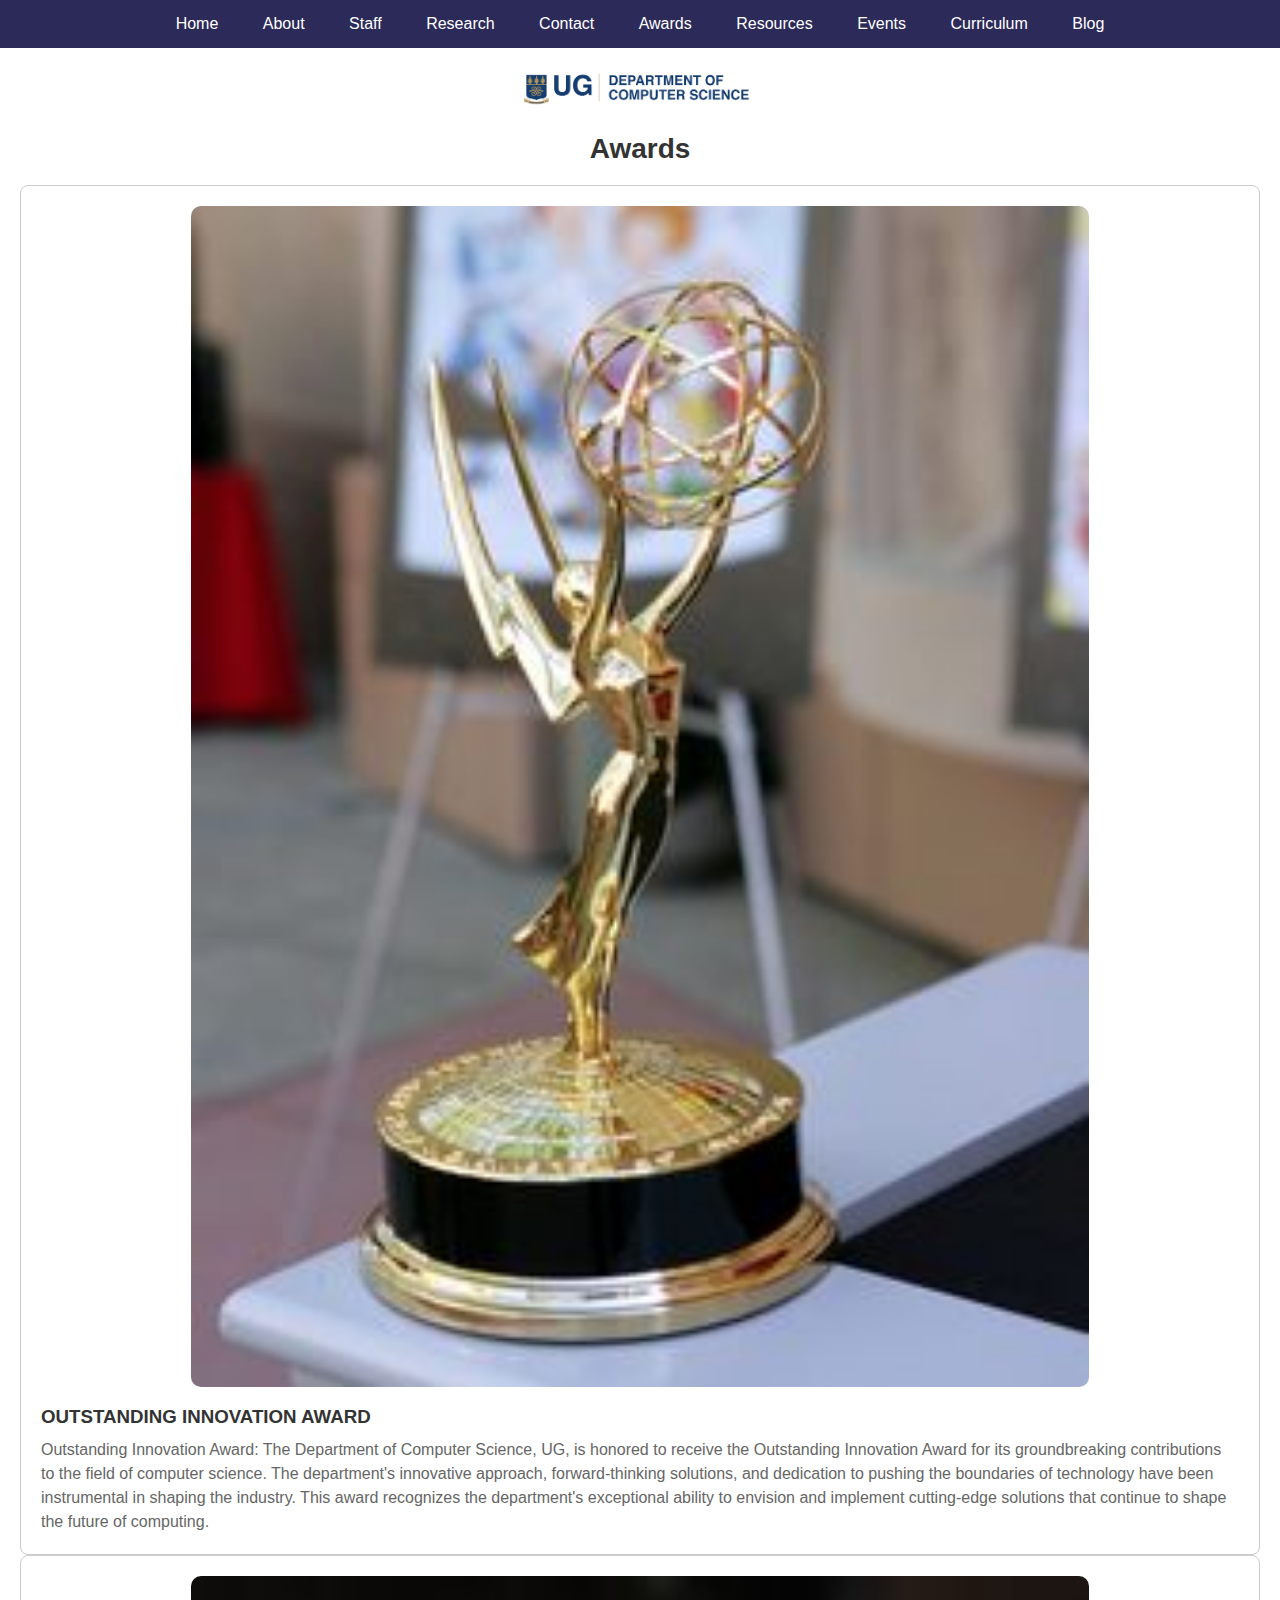
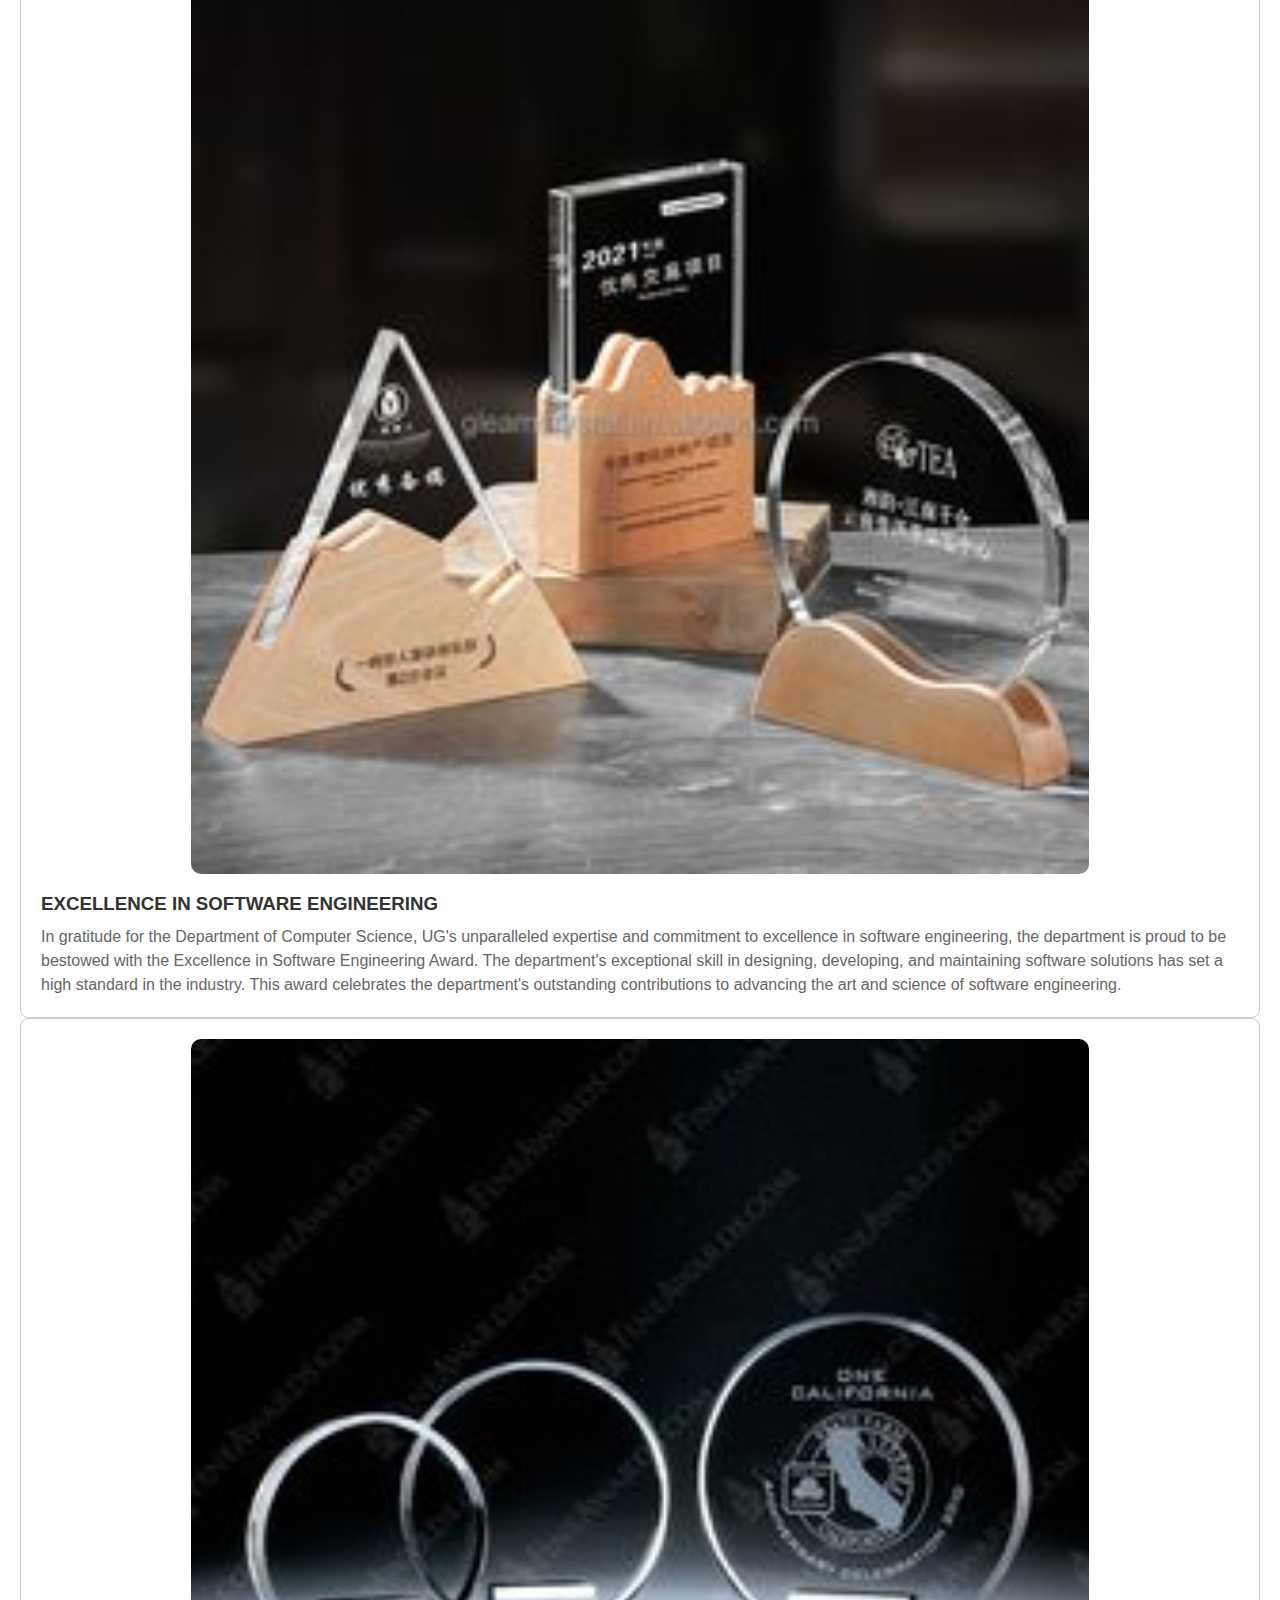
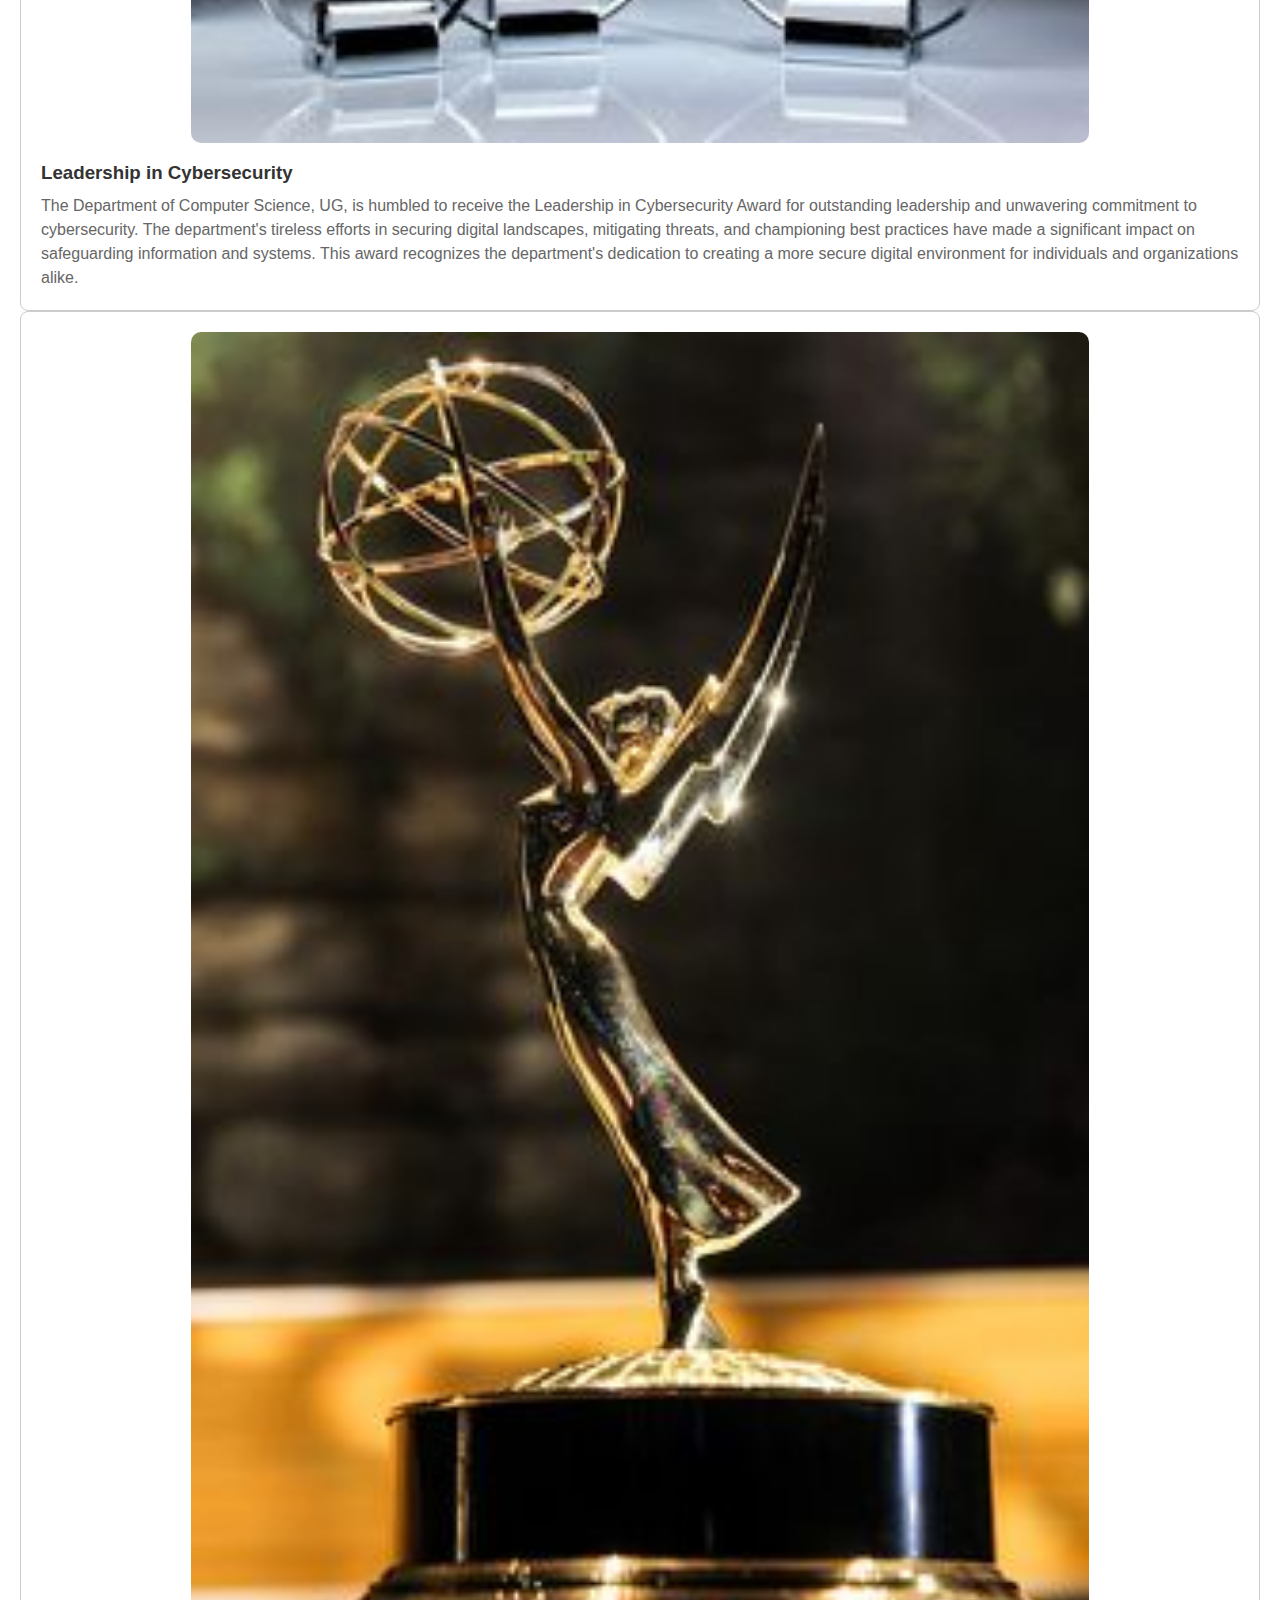
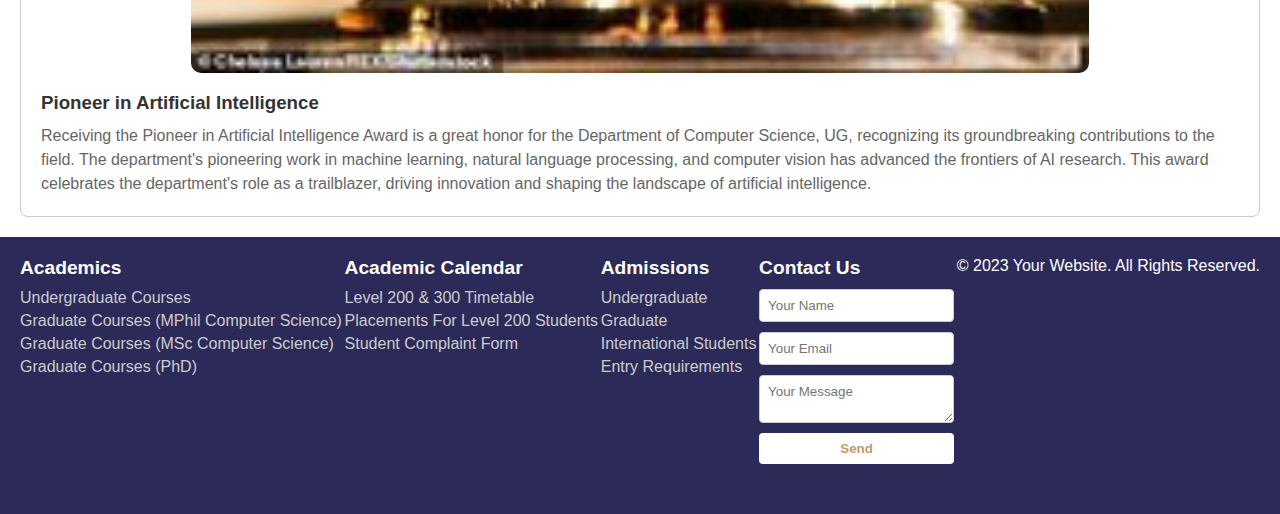
<file: awards.html>
<!DOCTYPE html>
<html>
<head>
    <meta charset="UTF-8">
    <title>Computer Science Department, UG</title>
    <link rel="stylesheet" href="styles.css">
    <link rel="stylesheet" href="award.css">
</head>
<body>
    
        
    <header>
         
    </div>
        <nav>
            <ul>
                <li><a href="index.html" class="active">Home</a></li>
                <li><a href="about.html">About</a></li>
                <li><a href="staff.html">Staff</a></li>
               
                <li><a href="research.html">Research</a></li>
                <li><a href="contact.html">Contact</a></li>
                <li><a href="awards.html">Awards</a></li>
                <li><a href="resources.html">Resources</a></li>
                <li><a href="events.html">Events</a></li>
				<li><a href="curriculum.html">Curriculum</a></li>
                <li><a href="blog.html">Blog</a></li>
             
            </ul>
        </nav>
   
    
    <div class="logo-container">
        <img src="images/logo.jpg.png" alt="Your Logo">
    </div>
    

<section id="awards">
  <h2>Awards</h2>
  <div class="award-card">
    <img src="images/award5.jpg" alt="Award 1">
    <div class="award-details">
      <h3>OUTSTANDING INNOVATION AWARD</h3>
      <p>Outstanding Innovation Award:
The Department of Computer Science, UG, is honored to receive the Outstanding Innovation Award for its groundbreaking contributions to the field of computer science. The department's innovative approach, forward-thinking solutions, and dedication to pushing the boundaries of technology have been instrumental in shaping the industry. This award recognizes the department's exceptional ability to envision and implement cutting-edge solutions that continue to shape the future of computing.</p>
     
    </div>
  </div>

  <div class="award-card">
    <img src="images/award2.jpg" alt="Award 2">
    <div class="award-details">
      <h3>EXCELLENCE IN SOFTWARE ENGINEERING</h3>
      <p>In gratitude for the Department of Computer Science, UG's unparalleled expertise and commitment to excellence in software engineering, the department is proud to be bestowed with the Excellence in Software Engineering Award. The department's exceptional skill in designing, developing, and maintaining software solutions has set a high standard in the industry. This award celebrates the department's outstanding contributions to advancing the art and science of software engineering.</p>
     
    </div>
  </div>

  <div class="award-card">
    <img src="images/award3.jpg" alt="Award 3">
    <div class="award-details">
      <h3>Leadership in Cybersecurity</h3>
      <p>The Department of Computer Science, UG, is humbled to receive the Leadership in Cybersecurity Award for outstanding leadership and unwavering commitment to cybersecurity. The department's tireless efforts in securing digital landscapes, mitigating threats, and championing best practices have made a significant impact on safeguarding information and systems. This award recognizes the department's dedication to creating a more secure digital environment for individuals and organizations alike.</p>
      
    </div>
  </div>

  <div class="award-card">
    <img src="images/award4.jpg" alt="Award 4">
    <div class="award-details">
      <h3>Pioneer in Artificial Intelligence</h3>
      <p>Receiving the Pioneer in Artificial Intelligence Award is a great honor for the Department of Computer Science, UG, recognizing its groundbreaking contributions to the field. The department's pioneering work in machine learning, natural language processing, and computer vision has advanced the frontiers of AI research. This award celebrates the department's role as a trailblazer, driving innovation and shaping the landscape of artificial intelligence.</p>
    </div>
  </div>
</section>

<footer>
  <div class="footer-section">
      <h3>Academics</h3>
      <ul>
          <li><a href="#">Undergraduate Courses</a></li>
          <li><a href="#">Graduate Courses (MPhil Computer Science)</a></li>
          <li><a href="#">Graduate Courses (MSc Computer Science)</a></li>
          <li><a href="#">Graduate Courses (PhD)</a></li>
      </ul>
  </div>

  <div class="footer-section">
      <h3>Academic Calendar</h3>
      <ul>
          <li><a href="#">Level 200 & 300 Timetable</a></li>
          <li><a href="#">Placements For Level 200 Students</a></li>
          <li><a href="#">Student Complaint Form</a></li>
      </ul>
  </div>

  <div class="footer-section">
      <h3>Admissions</h3>
      <ul>
          <li><a href="#">Undergraduate</a></li>
          <li><a href="#">Graduate</a></li>
          <li><a href="#">International Students</a></li>
          <li><a href="#">Entry Requirements</a></li>
      </ul>
  </div>

  <div class="footer-section">
    <h3>Contact Us</h3>
    <form class="contact-form">
        <input type="text" placeholder="Your Name">
        <input type="email" placeholder="Your Email">
        <textarea placeholder="Your Message"></textarea>
        <button type="submit">Send</button>
    </form>
</div>

  <p>&copy; 2023 Your Website. All Rights Reserved.</p>
</footer>
</body>
</html>
</file>
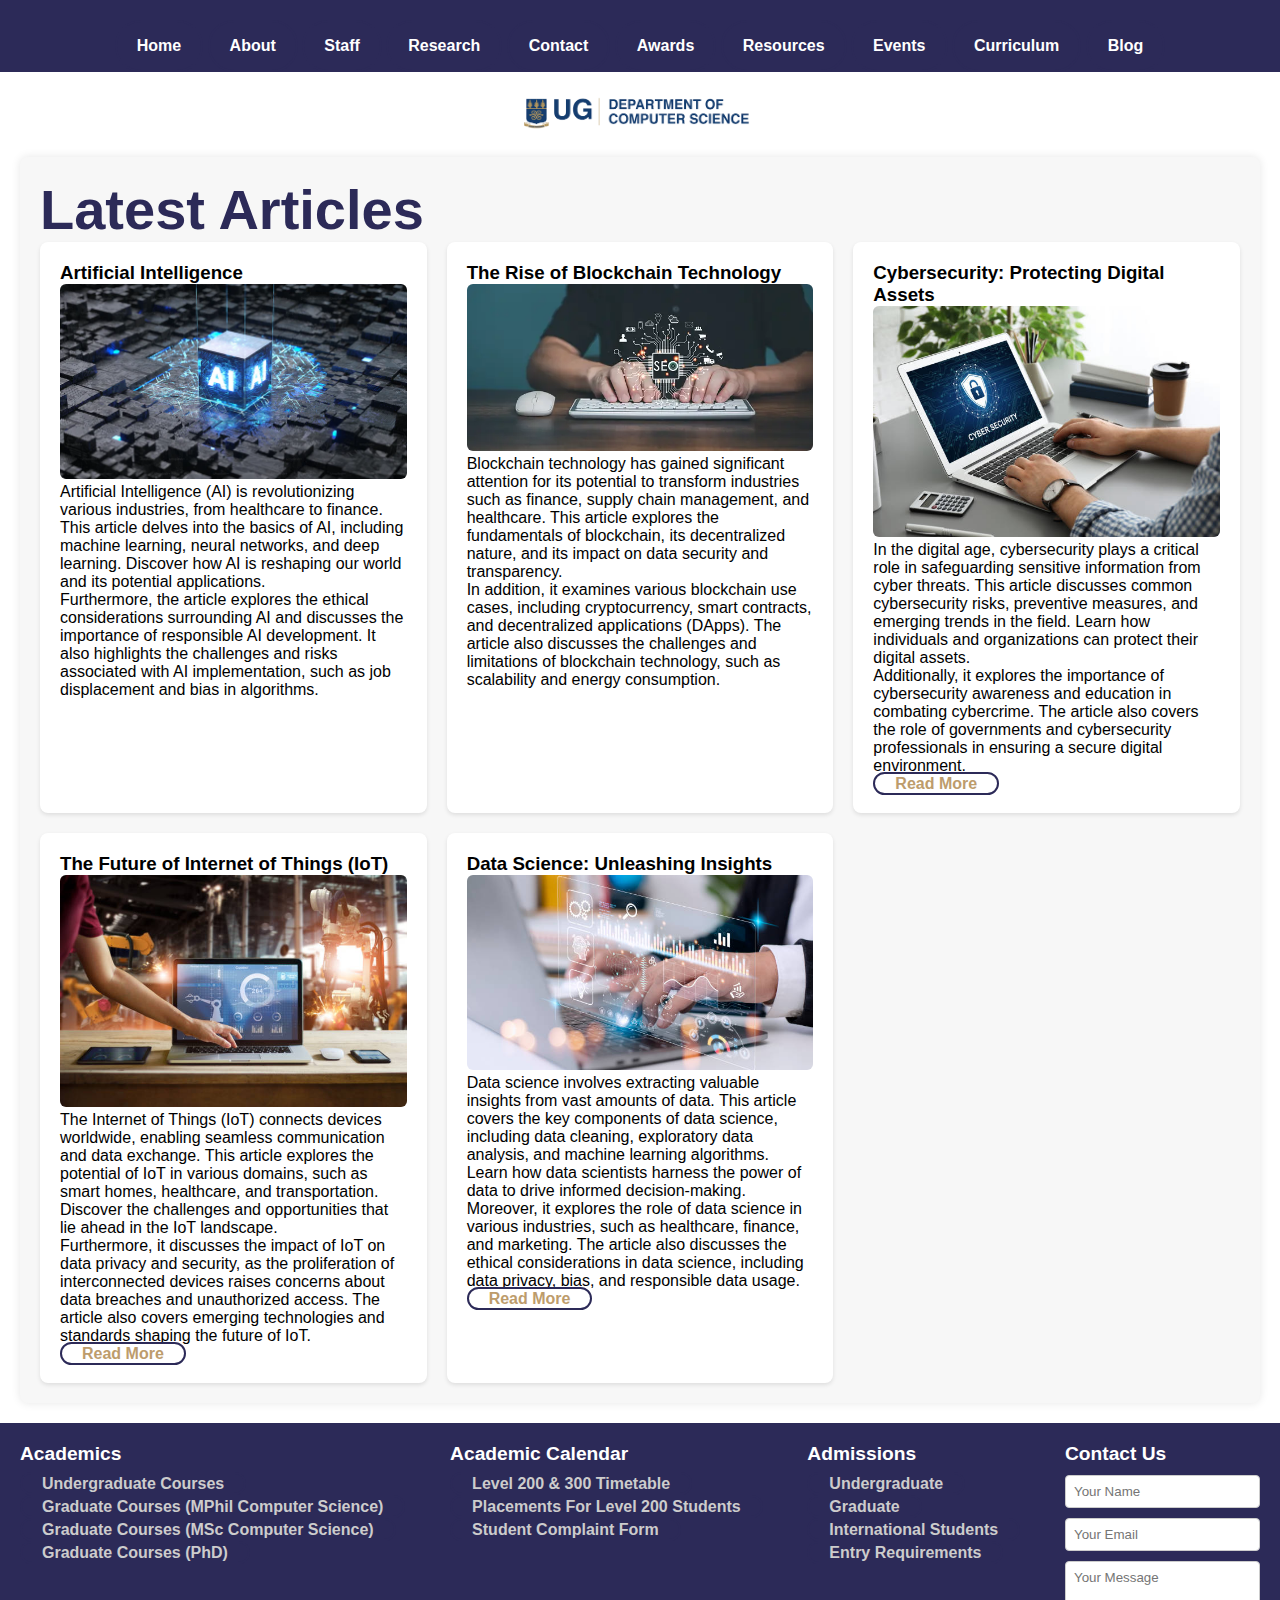
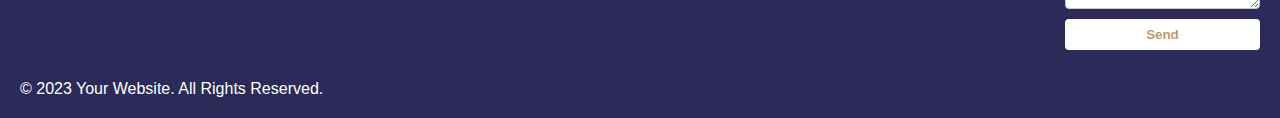
<file: blog.html>
<!DOCTYPE html>
<html>
<head>
    <meta charset="UTF-8">
    <title>Computer Science Department, UG</title>
    <link rel="stylesheet" href="styles.css">
    <link rel="stylesheet" href="blog.css">
</head>
<body>
    
        
    <header>
         
    </div>
        <nav>
            <ul>
                <li><a href="index.html" class="active">Home</a></li>
                <li><a href="about.html">About</a></li>
                <li><a href="staff.html">Staff</a></li>
               
                <li><a href="research.html">Research</a></li>
                <li><a href="contact.html">Contact</a></li>
                <li><a href="awards.html">Awards</a></li>
                <li><a href="resources.html">Resources</a></li>
                <li><a href="events.html">Events</a></li>
				<li><a href="curriculum.html">Curriculum</a></li>
                <li><a href="blog.html">Blog</a></li>
           
            </ul>
        </nav>
   
    
    <div class="logo-container">
        <img src="images/logo.jpg.png" alt="Your Logo">
    </div>
    

  <main>
    <section class="blog-section">
      <h2>Latest Articles</h2>
      <div class="blog-list">
        <article class="blog-post">
          <h3>Artificial Intelligence</h3>
          <img src="images/ai.jpg" alt="Artificial Intelligence" class="blog-image float-left">
          <p>Artificial Intelligence (AI) is revolutionizing various industries, from healthcare to finance. This article delves into the basics of AI, including machine learning, neural networks, and deep learning. Discover how AI is reshaping our world and its potential applications.</p>
          <p>Furthermore, the article explores the ethical considerations surrounding AI and discusses the importance of responsible AI development. It also highlights the challenges and risks associated with AI implementation, such as job displacement and bias in algorithms.</p>
         
        </article>
        <article class="blog-post">
          <h3>The Rise of Blockchain Technology</h3>
          <img src="images/block.jpg" alt="Blockchain Technology" class="blog-image float-right">
          <p>Blockchain technology has gained significant attention for its potential to transform industries such as finance, supply chain management, and healthcare. This article explores the fundamentals of blockchain, its decentralized nature, and its impact on data security and transparency.</p>
          <p>In addition, it examines various blockchain use cases, including cryptocurrency, smart contracts, and decentralized applications (DApps). The article also discusses the challenges and limitations of blockchain technology, such as scalability and energy consumption.</p>
        
        </article>
        <article class="blog-post">
          <h3>Cybersecurity: Protecting Digital Assets</h3>
          <img src="images/cyber.jpg" alt="Cybersecurity" class="blog-image float-left">
          <p>In the digital age, cybersecurity plays a critical role in safeguarding sensitive information from cyber threats. This article discusses common cybersecurity risks, preventive measures, and emerging trends in the field. Learn how individuals and organizations can protect their digital assets.</p>
          <p>Additionally, it explores the importance of cybersecurity awareness and education in combating cybercrime. The article also covers the role of governments and cybersecurity professionals in ensuring a secure digital environment.</p>
          <a href="article3.html" class="read-more">Read More</a>
        </article>
        <article class="blog-post">
          <h3>The Future of Internet of Things (IoT)</h3>
          <img src="images/iot.jpg" alt="Internet of Things" class="blog-image float-right">
          <p>The Internet of Things (IoT) connects devices worldwide, enabling seamless communication and data exchange. This article explores the potential of IoT in various domains, such as smart homes, healthcare, and transportation. Discover the challenges and opportunities that lie ahead in the IoT landscape.</p>
          <p>Furthermore, it discusses the impact of IoT on data privacy and security, as the proliferation of interconnected devices raises concerns about data breaches and unauthorized access. The article also covers emerging technologies and standards shaping the future of IoT.</p>
          <a href="article4.html" class="read-more">Read More</a>
        </article>
        <article class="blog-post">
          <h3>Data Science: Unleashing Insights</h3>
          <img src="images/data.jpg" alt="Data Science" class="blog-image float-left">
          <p>Data science involves extracting valuable insights from vast amounts of data. This article covers the key components of data science, including data cleaning, exploratory data analysis, and machine learning algorithms. Learn how data scientists harness the power of data to drive informed decision-making.</p>
          <p>Moreover, it explores the role of data science in various industries, such as healthcare, finance, and marketing. The article also discusses the ethical considerations in data science, including data privacy, bias, and responsible data usage.</p>
          <a href="article5.html" class="read-more">Read More</a>
        </article>
        <!-- Add more articles as needed -->
      </div>
    </section>
  </main>

  <footer>
    <div class="footer-section">
        <h3>Academics</h3>
        <ul>
            <li><a href="#">Undergraduate Courses</a></li>
            <li><a href="#">Graduate Courses (MPhil Computer Science)</a></li>
            <li><a href="#">Graduate Courses (MSc Computer Science)</a></li>
            <li><a href="#">Graduate Courses (PhD)</a></li>
        </ul>
    </div>
  
    <div class="footer-section">
        <h3>Academic Calendar</h3>
        <ul>
            <li><a href="#">Level 200 & 300 Timetable</a></li>
            <li><a href="#">Placements For Level 200 Students</a></li>
            <li><a href="#">Student Complaint Form</a></li>
        </ul>
    </div>
  
    <div class="footer-section">
        <h3>Admissions</h3>
        <ul>
            <li><a href="#">Undergraduate</a></li>
            <li><a href="#">Graduate</a></li>
            <li><a href="#">International Students</a></li>
            <li><a href="#">Entry Requirements</a></li>
        </ul>
    </div>
  
    <div class="footer-section">
      <h3>Contact Us</h3>
      <form class="contact-form">
          <input type="text" placeholder="Your Name">
          <input type="email" placeholder="Your Email">
          <textarea placeholder="Your Message"></textarea>
          <button type="submit">Send</button>
      </form>
  </div>
  
    <p>&copy; 2023 Your Website. All Rights Reserved.</p>
  </footer>
</body>
</html>
</file>
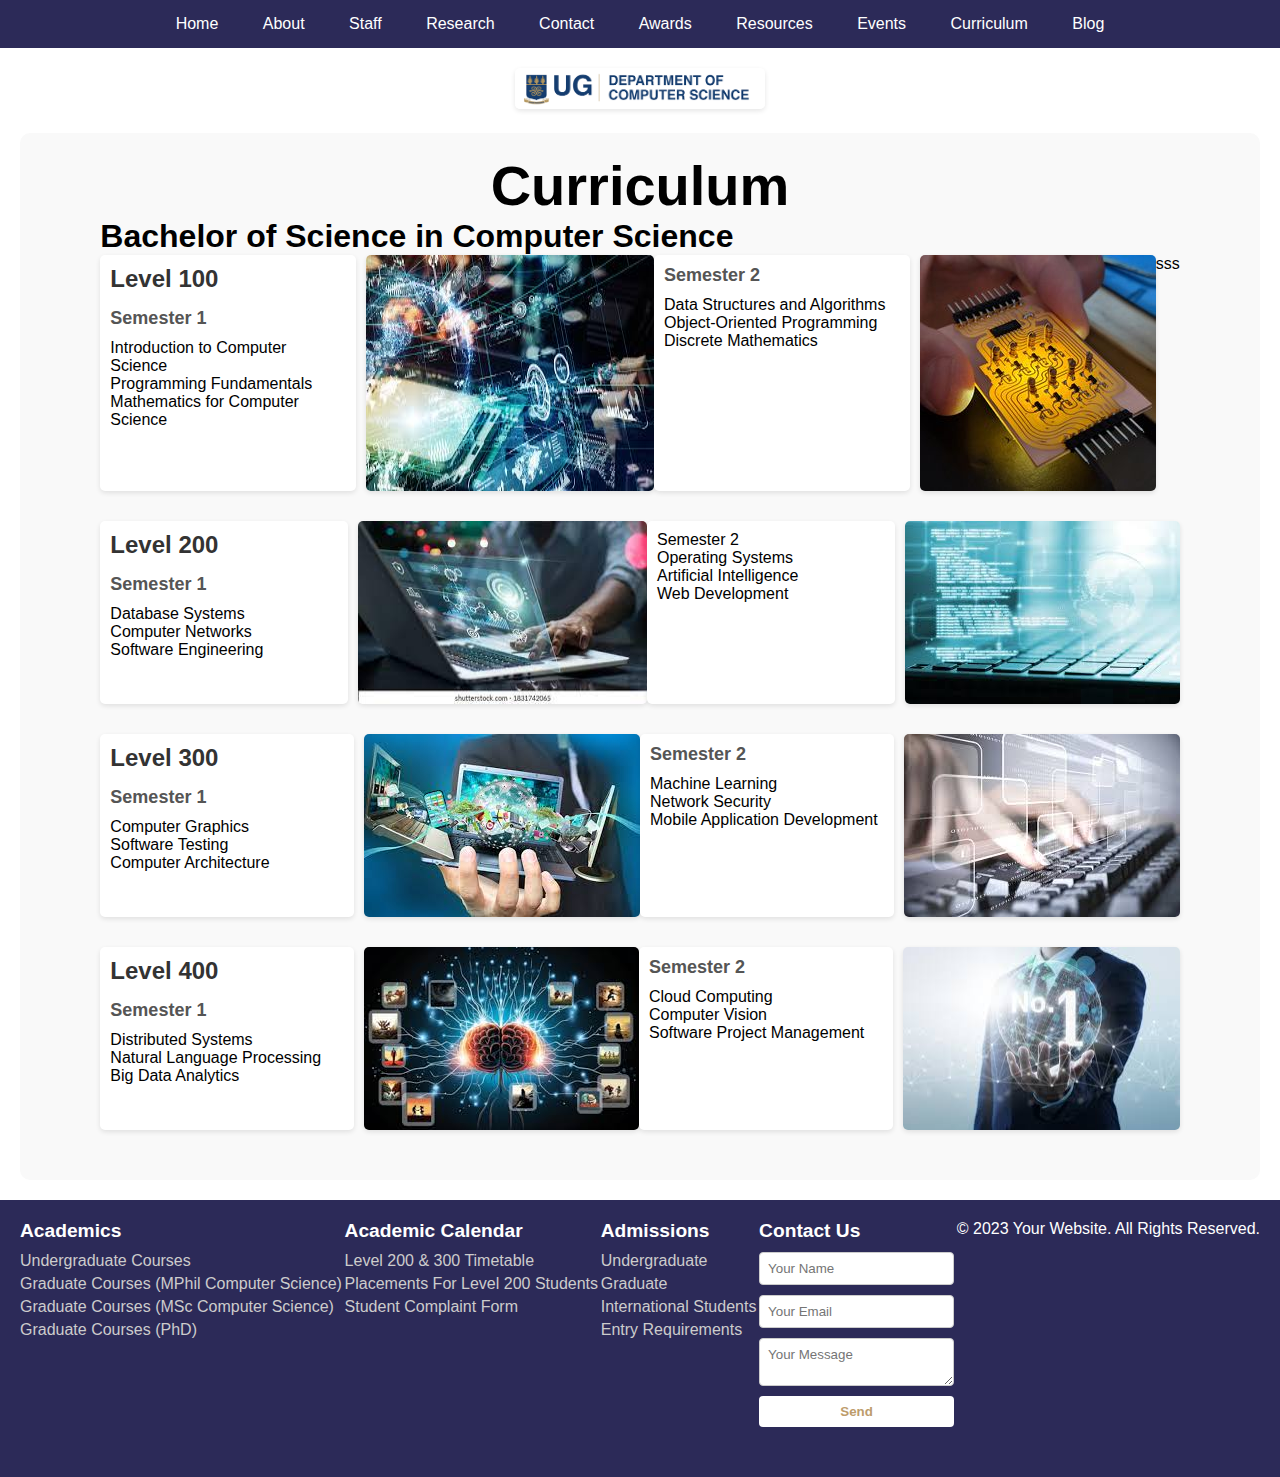
<file: Curriculum.html>
<!DOCTYPE html>
<html>
<head>
    <meta charset="UTF-8">
    <title>Computer Science Department, UG</title>
    <link rel="stylesheet" href="styles.css">
    <link rel="stylesheet" href="curriculumn.css">
</head>
<body>
    
        
    <header>
         
    </div>
        <nav>
            <ul>
                <li><a href="index.html" class="active">Home</a></li>
                <li><a href="about.html">About</a></li>
                <li><a href="staff.html">Staff</a></li>
               
                <li><a href="research.html">Research</a></li>
                <li><a href="contact.html">Contact</a></li>
                <li><a href="awards.html">Awards</a></li>
                <li><a href="resources.html">Resources</a></li>
                <li><a href="events.html">Events</a></li>
				<li><a href="curriculum.html">Curriculum</a></li>
                <li><a href="blog.html">Blog</a></li>
            
            </ul>
        </nav>
   
    
    <div class="logo-container">
        <img src="images/logo.jpg.png" alt="Your Logo">
    </div>
    

  <main>
    <section class="curriculum-section">
      <h2 class="h2">Curriculum</h2>
      <div class="curriculum-info">
        <h3 class="h3">Bachelor of Science in Computer Science</h3>
        <div class="curriculum-levels">
          <div class="level">
            
            <div class="semester">
              <h4>Level 100</h4>
              <h5>Semester 1</h5>
              <ul class="course-list">
                <li>Introduction to Computer Science</li>
                <li>Programming Fundamentals</li>
                <li>Mathematics for Computer Science</li>
              </ul>
            </div>
               <img src="images/images%20(10).jfif" alt="">  
            <div class="semester">
              <h5>Semester 2</h5>
              <ul class="course-list">
                <li>Data Structures and Algorithms</li>
                <li>Object-Oriented Programming</li>
                <li>Discrete Mathematics</li>
                  
              </ul>
           
            </div>
                  <img src="images/cir.jpg" alt="">                                      sss
          </div>
          <div class="level">
            <div class="semester">
              <h4>Level 200</h4>
              <h5>Semester 1</h5>
              <ul class="course-list">
                <li>Database Systems</li>
                <li>Computer Networks</li>
                <li>Software Engineering</li>
              </ul>
            </div>          
            <img src="images/images%20(5).jfif" alt="">
              <div class="semester"
              <h5>Semester 2</h5>
              <ul class="course-list">
                <li>Operating Systems</li>
                <li>Artificial Intelligence</li>
                <li>Web Development</li>
              </ul>
            </div>
            <img src="images/images%20(7).jfif" alt="">
          </div>

          <div class="level">
            <div class="semester">
              <h4>Level 300</h4>
              <h5>Semester 1</h5>
              <ul class="course-list">
                <li>Computer Graphics</li>
                <li>Software Testing</li>
                <li>Computer Architecture</li>
              </ul>
            </div>
               <img src="images/images%20(13).jfif" alt="">
            <div class="semester">
              <h5>Semester 2</h5>
              <ul class="course-list">
                <li>Machine Learning</li>
                <li>Network Security</li>
                <li>Mobile Application Development</li>
              </ul>
            </div>
              <img src="images/images%20(19).jfif" alt="">
          </div>
          <div class="level">
            <div class="semester">
              <h4>Level 400</h4>
              <h5>Semester 1</h5>
              <ul class="course-list">
                <li>Distributed Systems</li>
                <li>Natural Language Processing</li>
                <li>Big Data Analytics</li>
              </ul>
            </div>
               <img src="images/images%20(16).jfif" alt="">
            <div class="semester">
              <h5>Semester 2</h5>
              <ul class="course-list">
                <li>Cloud Computing</li>
                <li>Computer Vision</li>
                <li>Software Project Management</li>
              </ul>
            </div>
               <img src="images/images%20(12).jfif" alt="">
          </div>
        </div>
      </div>
    </section>
  </main>

  <footer>
    <div class="footer-section">
        <h3>Academics</h3>
        <ul>
            <li><a href="#">Undergraduate Courses</a></li>
            <li><a href="#">Graduate Courses (MPhil Computer Science)</a></li>
            <li><a href="#">Graduate Courses (MSc Computer Science)</a></li>
            <li><a href="#">Graduate Courses (PhD)</a></li>
        </ul>
    </div>
  
    <div class="footer-section">
        <h3>Academic Calendar</h3>
        <ul>
            <li><a href="#">Level 200 & 300 Timetable</a></li>
            <li><a href="#">Placements For Level 200 Students</a></li>
            <li><a href="#">Student Complaint Form</a></li>
        </ul>
    </div>
  
    <div class="footer-section">
        <h3>Admissions</h3>
        <ul>
            <li><a href="#">Undergraduate</a></li>
            <li><a href="#">Graduate</a></li>
            <li><a href="#">International Students</a></li>
            <li><a href="#">Entry Requirements</a></li>
        </ul>
    </div>
  
    <div class="footer-section">
      <h3>Contact Us</h3>
      <form class="contact-form">
          <input type="text" placeholder="Your Name">
          <input type="email" placeholder="Your Email">
          <textarea placeholder="Your Message"></textarea>
          <button type="submit">Send</button>
      </form>
  </div>
  
    <p>&copy; 2023 Your Website. All Rights Reserved.</p>
  </footer>
</html>
</file>
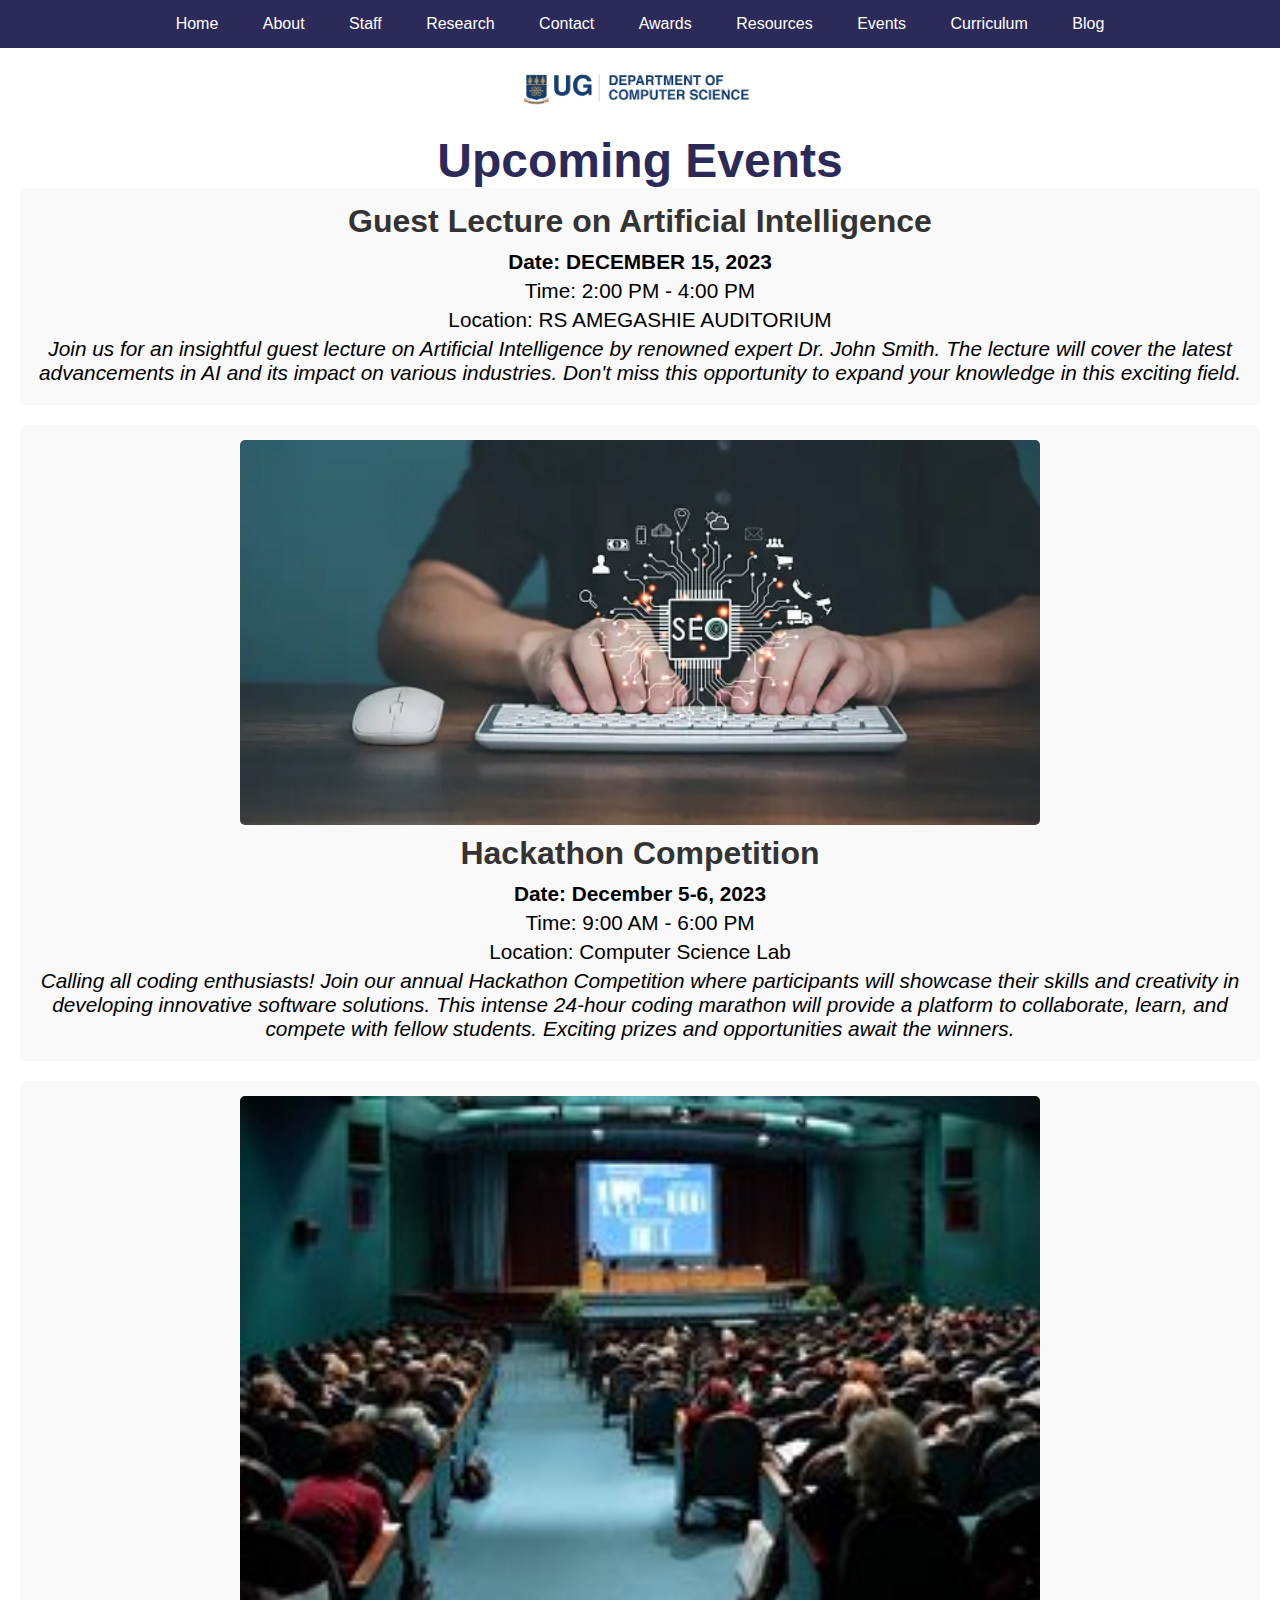
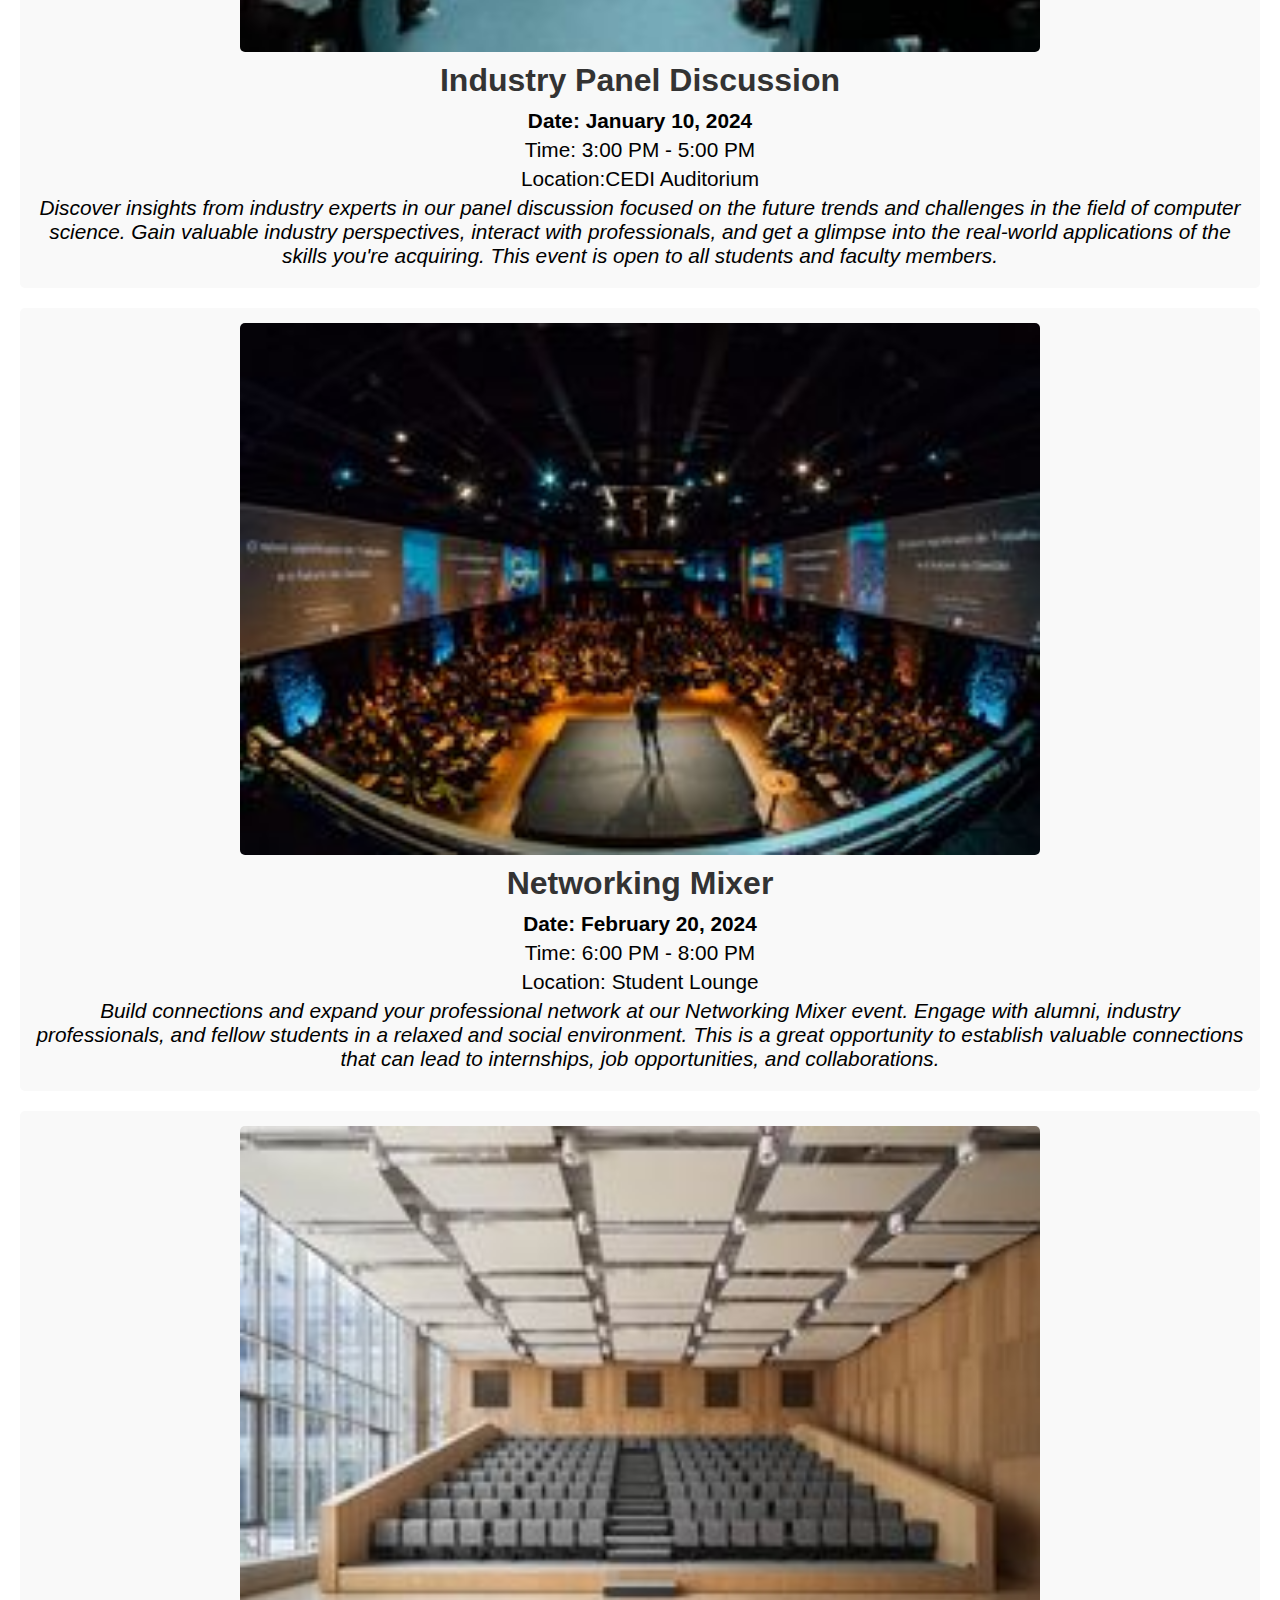
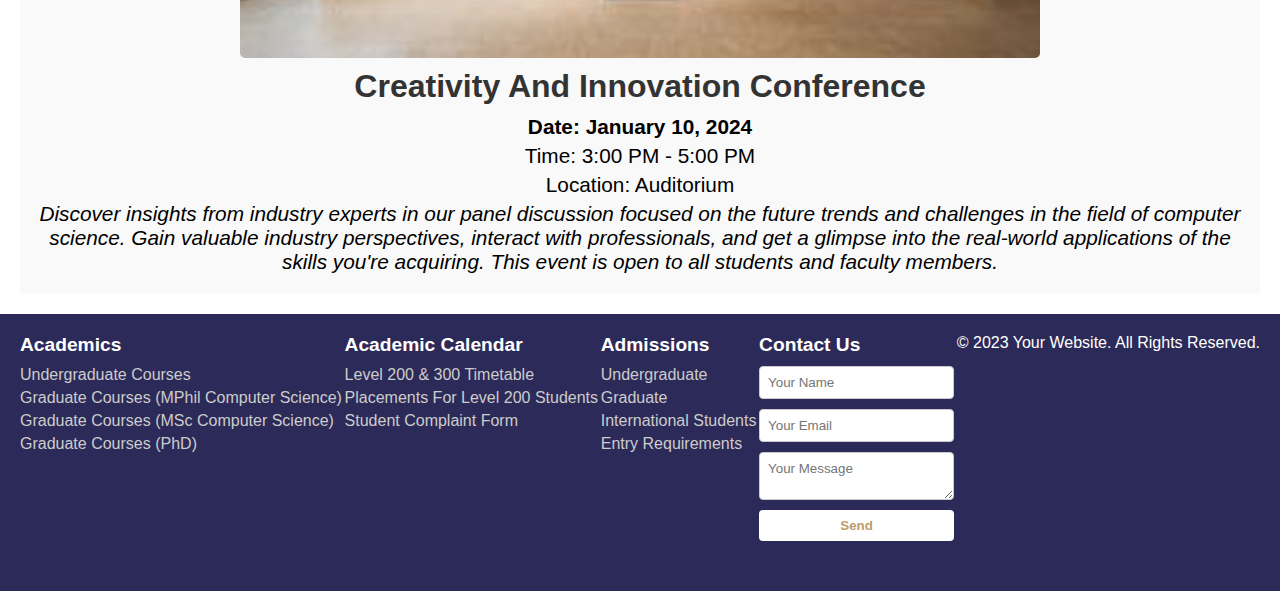
<file: events.html>
<!DOCTYPE html>
<html>
<head>
    <meta charset="UTF-8">
    <title>Computer Science Department, UG</title>
    <link rel="stylesheet" href="styles.css">
    <link rel="stylesheet" href="events.css">
</head>
<body>
    
        
    <header>
         
    </div>
        <nav>
            <ul>
                <li><a href="index.html" class="active">Home</a></li>
                <li><a href="about.html">About</a></li>
                <li><a href="staff.html">Staff</a></li>
                <li><a href="research.html">Research</a></li>
                <li><a href="contact.html">Contact</a></li>
                <li><a href="awards.html">Awards</a></li>
                <li><a href="resources.html">Resources</a></li>
                <li><a href="events.html">Events</a></li>
				        <li><a href="curriculum.html">Curriculum</a></li>
                <li><a href="blog.html">Blog</a></li>
            </ul>
        </nav>
   
    
    <div class="logo-container">
        <img src="images/logo.jpg.png" alt="Your Logo">
    </div>
    
  
    <section class="events-section">
      <h2>Upcoming Events</h2>
      <div class="event">
        <h3>Guest Lecture on Artificial Intelligence</h3>
        <p>Date: DECEMBER 15, 2023</p>
        <p>Time: 2:00 PM - 4:00 PM</p>
        <p>Location: RS AMEGASHIE AUDITORIUM</p>
        <p>Join us for an insightful guest lecture on Artificial Intelligence by renowned expert Dr. John Smith. The lecture will cover the latest advancements in AI and its impact on various industries. Don't miss this opportunity to expand your knowledge in this exciting field.</p>
      </div>
      <div class="event">
        <img src="images/block.jpg" alt="Hackathon Competition">
        <h3>Hackathon Competition</h3>
        <p>Date: December 5-6, 2023</p>
        <p>Time: 9:00 AM - 6:00 PM</p>
        <p>Location: Computer Science Lab</p>
        <p>Calling all coding enthusiasts! Join our annual Hackathon Competition where participants will showcase their skills and creativity in developing innovative software solutions. This intense 24-hour coding marathon will provide a platform to collaborate, learn, and compete with fellow students. Exciting prizes and opportunities await the winners.</p>
      </div>
      <div class="event">
        <img src="images/eve1.jpg" alt="Industry Panel Discussion">
        <h3>Industry Panel Discussion</h3>
        <p>Date: January 10, 2024</p>
        <p>Time: 3:00 PM - 5:00 PM</p>
        <p>Location:CEDI Auditorium</p>
        <p>Discover insights from industry experts in our panel discussion focused on the future trends and challenges in the field of computer science. Gain valuable industry perspectives, interact with professionals, and get a glimpse into the real-world applications of the skills you're acquiring. This event is open to all students and faculty members.</p>
      </div>
      <div class="event">
        <img src="images/eve2.jpg" alt="Networking Mixer">
        <h3>Networking Mixer</h3>
        <p>Date: February 20, 2024</p>
        <p>Time: 6:00 PM - 8:00 PM</p>
        <p>Location: Student Lounge</p>
        <p>Build connections and expand your professional network at our Networking Mixer event. Engage with alumni, industry professionals, and fellow students in a relaxed and social environment. This is a great opportunity to establish valuable connections that can lead to internships, job opportunities, and collaborations.</p>
      </div>
        
        <div class="event">
        <img src="images/eve4.jpg" alt="Industry Panel Discussion">
        <h3>Creativity And Innovation Conference</h3>
        <p>Date: January 10, 2024</p>
        <p>Time: 3:00 PM - 5:00 PM</p>
        <p>Location: Auditorium</p>
        <p>Discover insights from industry experts in our panel discussion focused on the future trends and challenges in the field of computer science. Gain valuable industry perspectives, interact with professionals, and get a glimpse into the real-world applications of the skills you're acquiring. This event is open to all students and faculty members.</p>
      </div>
    </section>

    <footer>
      <div class="footer-section">
          <h3>Academics</h3>
          <ul>
              <li><a href="#">Undergraduate Courses</a></li>
              <li><a href="#">Graduate Courses (MPhil Computer Science)</a></li>
              <li><a href="#">Graduate Courses (MSc Computer Science)</a></li>
              <li><a href="#">Graduate Courses (PhD)</a></li>
          </ul>
      </div>
    
      <div class="footer-section">
          <h3>Academic Calendar</h3>
          <ul>
              <li><a href="#">Level 200 & 300 Timetable</a></li>
              <li><a href="#">Placements For Level 200 Students</a></li>
              <li><a href="#">Student Complaint Form</a></li>
          </ul>
      </div>
    
      <div class="footer-section">
          <h3>Admissions</h3>
          <ul>
              <li><a href="#">Undergraduate</a></li>
              <li><a href="#">Graduate</a></li>
              <li><a href="#">International Students</a></li>
              <li><a href="#">Entry Requirements</a></li>
          </ul>
      </div>
    
      <div class="footer-section">
        <h3>Contact Us</h3>
        <form class="contact-form">
            <input type="text" placeholder="Your Name">
            <input type="email" placeholder="Your Email">
            <textarea placeholder="Your Message"></textarea>
            <button type="submit">Send</button>
        </form>
    </div>
    
      <p>&copy; 2023 Your Website. All Rights Reserved.</p>
    </footer>
</body>
</html>
</file>
<file: styles.css>
* {
    padding: 0;
    margin: 0;
    box-sizing: border-box;
    font-family: "poppins", Arial, Helvetica, sans-serif;
}

nav ul {
    list-style-type: none;
    margin: 0;
    padding: 0;
    background-color: #2c2a58; 
    text-align: center;
}

nav ul li {
    display: inline;
}

nav ul li a {
    display: inline-block;
    padding: 15px 20px;
    text-decoration: none;
    color: white; 
    transition: 0.3s; 
}

nav ul li a:hover {
    background-color: #ffffff;
    color: #bd9c6c; 
    border-radius: 7px;
    font-weight: 700;
}

.logo-container {
    text-align: center;
    margin-top: 20px;
}

.logo-container img {
    width: 250px;
    height: auto;
}

body {
    margin: 0;
    font-family: Arial, sans-serif;
}

footer {
    background-color: #2c2a58;
    color: white;
    padding: 20px;
}

.contact-form {
    display: flex;
    flex-direction: column;
}

.contact-form input,
.contact-form textarea,
.contact-form button {
    margin-bottom: 10px;
    padding: 8px;
    border-radius: 4px;
    border: 1px solid #ccc;
}

.contact-form button {
    background-color: #ffffff;
    color: #bd9c6c;
    font-weight: 700;
    border: none;
    cursor: pointer;
    transition: background-color 0.3s;
}

.contact-form button:hover {
    background-color: #bd9c6c;
    color: white;
}


.footer-section {
    display: flex;
    flex-direction: column;
    margin-bottom: 20px;
}

.footer-section h3 {
    color: #fff;
    font-size: 1.2em;
    margin-bottom: 10px;
}

.footer-section ul {
    list-style: none;
    padding: 0;
    margin: 0;
}

.footer-section ul li {
    margin-bottom: 5px;
}

.footer-section ul li a {
    color: #ccc;
    text-decoration: none;
    transition: color 0.3s;
}

.footer-section ul li a:hover {
    color: #fff;
}


footer {
    display: flex;
    flex-wrap: wrap;
    justify-content: space-between;
    align-items: flex-start;
}

@media (max-width: 768px) {
    footer {
        flex-direction: column;
    }
}
</file>
<file: blog.css>
/* General Styles */
.blog-section {
    margin: 20px;
    padding: 20px;
    background-color: #f7f7f7;
    border-radius: 8px;
    box-shadow: 0 0 10px rgba(0, 0, 0, 0.1);
  }


  main .blog-section h2 {
    font-size: 3.5rem;
    color: #2c2a58;
  }

  a {
    text-align: center;
    text-decoration: none;
    color: #bd9c6c;
    font-weight: 600;
    border: 2px solid #2c2a58;
    padding:  1px 20px;
    margin-top:  20px;
    border-radius: 50px;
  }

  a:hover {
    background-color: #2c2a58;
    color: white;
  }
  
  .blog-list {
    display: grid;
    grid-template-columns: repeat(auto-fill, minmax(300px, 1fr));
    gap: 20px;
  }
  
  .blog-post {
    background-color: #fff;
    padding: 20px;
    border-radius: 8px;
    box-shadow: 0 2px 4px rgba(0, 0, 0, 0.1);
  }
  
  .blog-image {
    max-width: 100%;
    border-radius: 6px;
  }
  
  /* Responsive Design */
  @media screen and (max-width: 768px) {
    .blog-list {
      grid-template-columns: 1fr;
    }
    .blog-post {
      margin-bottom: 20px;
    }
  }
  
  /* Animations */
  .blog-image {
    transition: transform 0.3s ease-in-out;
  }
  
  .blog-image:hover {
    transform: scale(1.05);
  }
  
  /* Other cool effects and animations can be added based on specific requirements */
</file>
<file: curriculumn.css>
/* Style for the curriculum section */
.curriculum-section {
    margin: 20px;
    padding: 20px;
    background-color: #f9f9f9;
    border-radius: 10px;
    display: flex;
    flex-direction: column;
    align-items: center;
  }
  
  /* Style for different levels */
  .level {
    margin-bottom: 30px;
    display: flex;
    justify-content: space-between;
    width: 100%;
  }
  
  /* Style for each semester */
  .semester {
    flex: 1;
    margin-right: 10px;
    padding: 10px;
    background-color: #fff;
    border-radius: 5px;
    box-shadow: 0px 2px 5px rgba(0, 0, 0, 0.1);
  }
  
  /* Style for level headings */
  .level h4 {
    font-size: 24px;
    margin-bottom: 15px;
    color: #333;
  }
  
  /* Style for semester headings */
  .semester h5 {
    font-size: 18px;
    margin-bottom: 10px;
    color: #555;
  }
  
  /* Style for course list */
  .course-list {
    list-style-type: none;
    padding-left: 0;
  }
  
  /* Animation for images */
  img {
    max-width: 100%;
    height: auto;
    border-radius: 5px;
    box-shadow: 0px 2px 5px rgba(0, 0, 0, 0.1);
    transition: transform 0.3s ease-in-out;
  }
  
  /* Hover effect for images */
  img:hover {
    transform: scale(1.05);
  }

  .h3 {
    font-size: 2rem;
  }
  .h2 {
    font-size: 3.5rem;
  }
  
  /* Animation for headings */
  h2,
  h3,
  h4,
  h5 {
    animation: fadeInUp 0.5s ease both;
  }
  
  /* Keyframes for fadeInUp animation */
  @keyframes fadeInUp {
    from {
      opacity: 0;
      transform: translateY(20px);
    }
    to {
      opacity: 1;
      transform: translateY(0);
    }
  }
</file>
<file: events.css>
.events-section {
    margin: 20px;
  }
  
  /* Style for individual events */
  .event {
    background-color: #f9f9f9;
    border-radius: 5px;
    padding: 15px;
    margin-bottom: 20px;
    display: flex;
    flex-direction: column;
    align-items: center;
    text-align: center;
  }
  
  /* Style for event images */
  .event img {
    width: 800px; /* Adjust image width as needed */
    height: auto;
    border-radius: 5px;
    margin-bottom: 10px;
  }
  
  /* Style for event headings */
  .event h3 {
    color: #333;
    margin-bottom: 10px;
    font-size: 2rem;
  }

  h2 {
    font-size:  3rem;
    text-align: center;
    color: #2c2a58;
  }
  
  /* Style for event details */
  .event p {
    margin-bottom: 5px;
    font-size: 1.3rem;
  }
  
  /* Style for event dates */
  .event p:nth-of-type(1) {
    font-weight: bold;
  }
  
  /* Style for event locations */
  .event p:nth-of-type(4) {
    font-style: italic;
  }
  
  /* Optional hover effect */
  .event:hover {
    box-shadow: 0 0 5px rgba(0, 0, 0, 0.2);
    transition: box-shadow 0.3s ease-in-out;
  }
</file>
<file: award.css>
/* Reset default margin and padding */
body, h1, h2, h3, p, ul, li {
    margin: 0;
    padding: 0;
}

/* Center the awards section */
#awards {
    margin: 0 auto;
    padding: 20px;
    text-align: center;
}

#awards h2 {
    font-size: 28px;
    color: #333;
    margin-bottom: 20px;
}

/* Grid styling for awards cards */
#awards .award-card-container {
    display: grid;
    grid-template-columns: repeat(auto-fit, minmax(250px, 1fr)); /* Adjust card width */
    gap: 20px;
    justify-content: center;
}

#awards .award-card {
    padding: 20px;
    border: 1px solid #ccc;
    border-radius: 8px;
    transition: border-color 0.3s ease-in-out;
}

#awards .award-card:hover {
    border-color: #ff9900; /* Change border color on hover */
}

#awards .award-card img {
    width: 75%; /* Adjust image width */
    height: 45%;
    margin-bottom: 15px;
    border-radius: 10px;
}

#awards .award-details {
    text-align: left;
}

#awards .award-details h3 {
    color: #333;
    margin-bottom: 10px;
}

#awards .award-details p {
    color: #666;
    line-height: 1.5;
}
</file>
